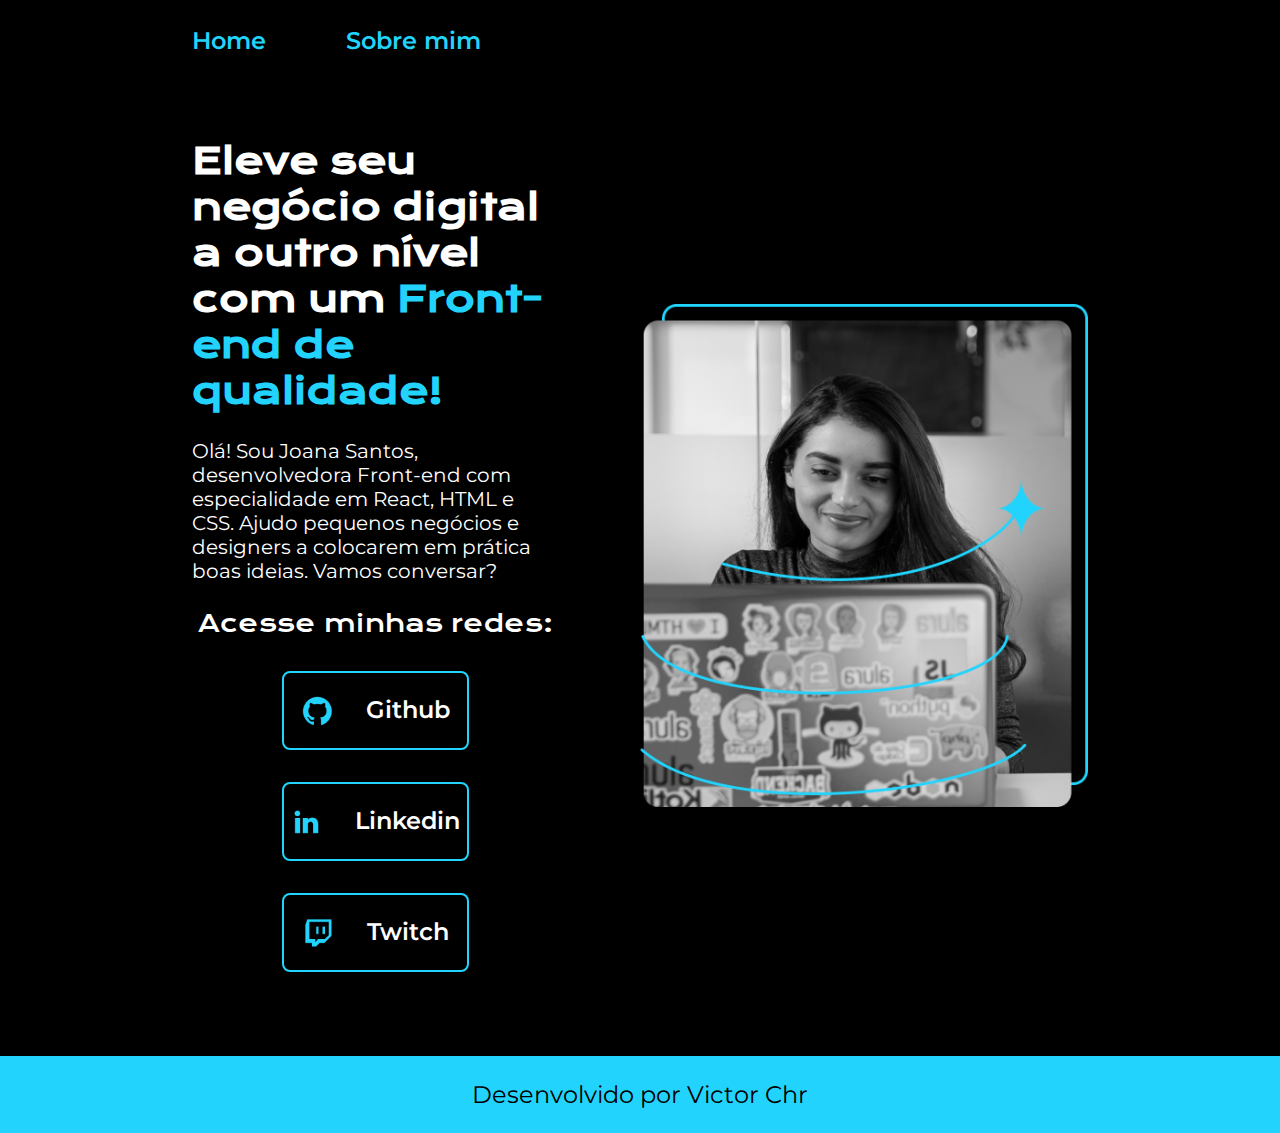
<file: index.html>
<!DOCTYPE html>
<html lang="pt-br"><head>
    <meta charset="UTF-8"> 
    <meta http-equiv="X-UA-Compatible" content="IE=edge">
    <meta name="viewport" content="width=device-width, initial-scale=1.0">
    <title>Portifolio</title>
    <link rel="stylesheet" href="./styles/style.css">
</head>
<body>
    <header class="cabecalho">
        <nav class="cabecalho__menu">
            <a class="cabecalho__menu__link" href="index.html">Home</a>
            <a class="cabecalho__menu__link" href="about.html">Sobre mim</a>
        </nav>
    </header>
    <main class="apresentacao">
        <section class="apresentacao__conteudo">
        <h1 class="apresentacao__conteudo__titulo">
            Eleve seu negócio digital a outro nível 
            com um <strong class="titulo-destaque">Front-end de qualidade!
            </strong></h1>
            <p class="apresentacao__conteudo__texto">
            Olá! Sou Joana Santos, desenvolvedora 
            Front-end com especialidade em React, HTML e
            CSS. Ajudo pequenos negócios e designers a 
            colocarem em prática boas ideias. Vamos 
            conversar?</p>
            <div class="apresentacao__links">
                <h2 class="apresentacao_links_subtitulo"> Acesse minhas redes: </h2>
                <a class="apresentacao__links__navegacao" href="https://github.com/rafaballerini">
                    <img src="assets/github.png">   
                    Github
                </a>

                <a class="apresentacao__links__navegacao" href="https://github.com/rafaballerini">
                    <img src="assets/linkedin.png">   
                    Linkedin
                </a>

                <a class="apresentacao__links__navegacao" href="https://github.com/rafaballerini">
                    <img src="assets/twitch.png">   
                    Twitch
                </a>
            </div>
        </section>
        <img class="apresentacao__imagem" src="assets/Imagem.png" alt="Foto da Joana Santos programando">

    </main>
    <footer>
        <p class="rodape">
            Desenvolvido por Victor Chr
        </p>
    </footer>

</body></html>
</file>
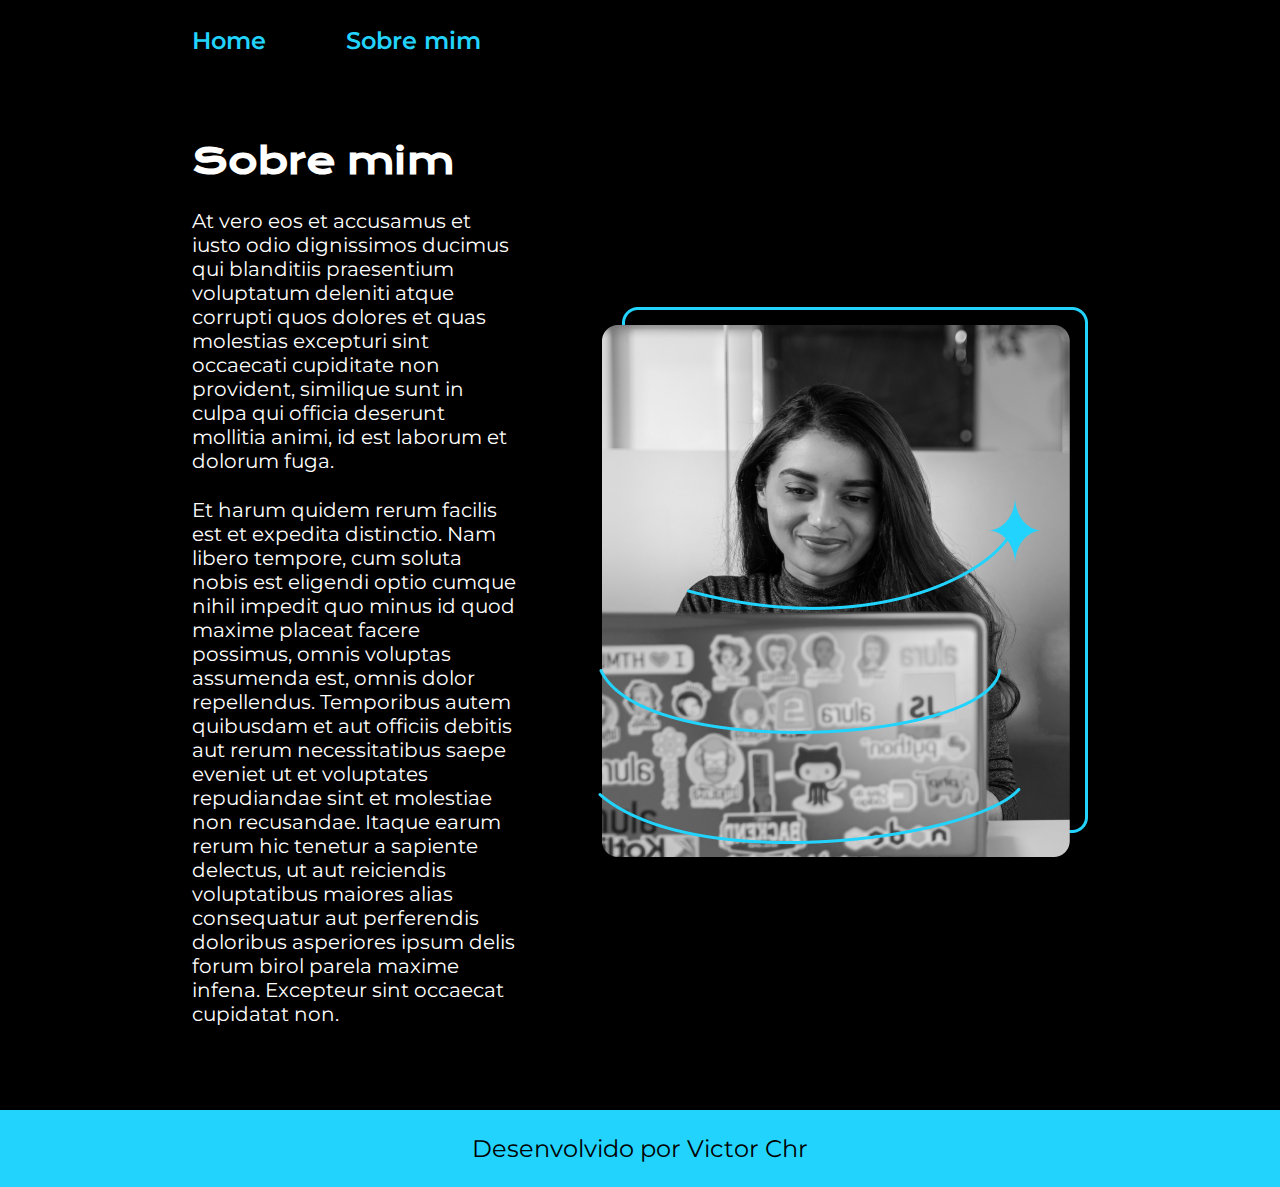
<file: about.html>
<!DOCTYPE html>
<html lang="pt-br">
<head>
    <meta charset="UTF-8">
    <meta name="viewport" content="width=device-width, initial-scale=1.0">
    <title>Sobre mim</title>
    <link rel="stylesheet" href="./styles/style.css">
</head>

<header class="cabecalho">
    <nav class="cabecalho__menu">
        <a class="cabecalho__menu__link" href="index.html">Home</a>
        <a class="cabecalho__menu__link" href="about.html">Sobre mim</a>
    </nav>
</header>

    <main class="apresentacao">
        <section class="apresentacao__conteudo">
            <h1 class="apresentacao__conteudo__titulo"> Sobre mim </h1>
            <p class="apresentacao__conteudo__texto">At vero eos et accusamus et iusto odio dignissimos ducimus qui blanditiis praesentium voluptatum deleniti atque corrupti quos dolores et quas molestias excepturi sint occaecati cupiditate non provident, similique sunt in culpa qui officia deserunt mollitia animi, id est laborum et dolorum fuga.</p>
            <p class="apresentacao__conteudo__texto">Et harum quidem rerum facilis est et expedita distinctio. Nam libero tempore, cum soluta nobis est eligendi optio cumque nihil impedit quo minus id quod maxime placeat facere possimus, omnis voluptas assumenda est, omnis dolor repellendus. Temporibus autem quibusdam et aut officiis debitis aut rerum necessitatibus saepe eveniet ut et voluptates repudiandae sint et molestiae non recusandae. Itaque earum rerum hic tenetur a sapiente delectus, ut aut reiciendis voluptatibus maiores alias consequatur aut perferendis doloribus asperiores ipsum delis forum birol parela maxime infena. Excepteur sint occaecat cupidatat non.</p>
        </section>
        <img src="assets/Imagem.png" alt="Foto da Joana Santos programando">
    </main>

    <footer>
        <p class="rodape">
            Desenvolvido por Victor Chr
        </p>
    </footer>

<body>
    
</body>
</html>
</file>
<file: styles/style.css>
@import url('https://fonts.googleapis.com/css2?family=Krona+One&display=swap');

@import url('https://fonts.googleapis.com/css2?family=Montserrat:ital@0;1&display=swap');

:root{
    --cor--primaria: black;
    --cor--secundaria: white;
    --cor--tercearia: #22d4fd;
    --cor--hover: #272727;

    --fonte-primaria: "Krona One", sans-serif;
    --fonte-secundaria: "Montserrat", sans-serif;
}

* {
    margin: 0;
    padding: 0;
}

body {
        box-sizing: border-box;
        background-color: var(--cor--primaria);
        color: var(--cor--secundaria);
} 

.cabecalho{
    padding: 2% 0% 0% 15%;
}

.cabecalho__menu{
    display: flex;
    gap: 5rem;
}

.cabecalho__menu__link{
    font-family: var(--fonte-secundaria);
    font-weight: 600;
    font-size: 1.5rem;
    color: var(--cor--tercearia);
    text-decoration: none;
}

.apresentacao{
    display: flex;
    align-items: center;
    justify-content: space-between;
    padding: 6.53% 15%;
    gap: 5.125rem;
}

.apresentacao__conteudo{
    width: 50%;
    display: flex;
    flex-direction: column;
    gap: 1.5625rem;
}

.apresentacao__conteudo__titulo{
    font-size: 2.25rem;
    font-family: var(--fonte-primaria);
}

.titulo-destaque{
    color: var(--cor--tercearia);
}

.apresentacao__conteudo__texto{
    font-size: 1.25rem;
    font-family: var(--fonte-secundaria);
}

.apresentacao__links{
    display: flex;
    flex-direction: column;
    justify-content: space-between;
    align-items: center;
    gap: 2rem;
}

.apresentacao_links_subtitulo{
    font-family: var(--fonte-primaria);
    font-weight: 400;
    font-size: 1.5rem;
}

.apresentacao__links__navegacao{
    display: flex;
    justify-content: center;
    gap: 2rem;
    border: 0.125rem solid var(--cor--tercearia);
    width: 50%;
    text-align: center;
    border-radius: 0.5rem;
    font-size: 1.5rem;
    font-weight: 600;
    padding: 1.34375rem 0;
    text-decoration: none;
    color: white;
    font-family: var(--fonte-secundaria);
}

.apresentacao__links__links:hover {
    background-color: var(--cor--hover);
}

.apresentacao__imagem{
    width:50%
}

.rodape{
    color: var(--cor--primaria);
    background-color: var(--cor--tercearia);
    padding: 1.5rem;
    text-align: center;
    font-family: var(--fonte-secundaria);
    font-weight: 400;
    font-size: 1.5rem;
}

@media (max-width: 1200px){

    .cabecalho{
        padding: 10%;
    }

    .cabecalho__menu{
        justify-content: center;
    }

    .apresentacao{
        flex-direction: column-reverse;
        padding: 5%;
    }

    .apresentacao__conteudo{
        width: auto;
    }

}
</file>
